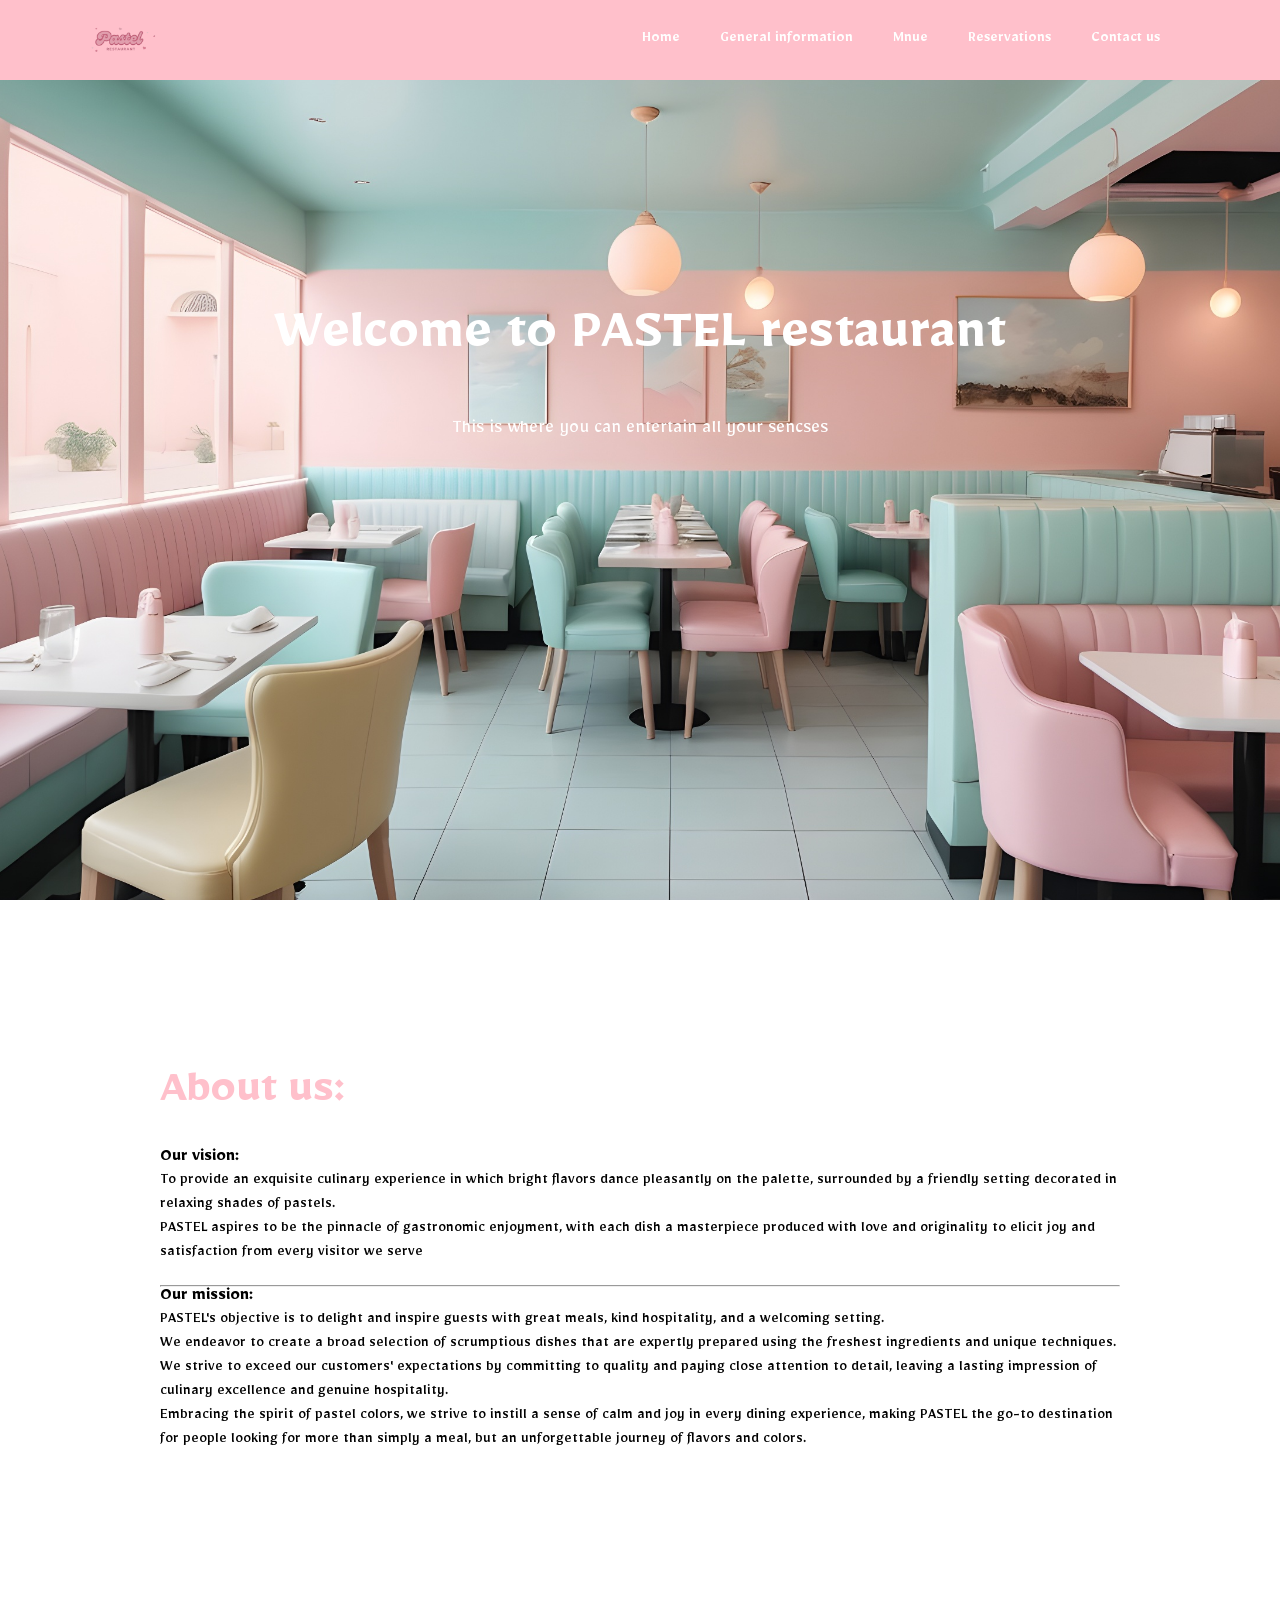
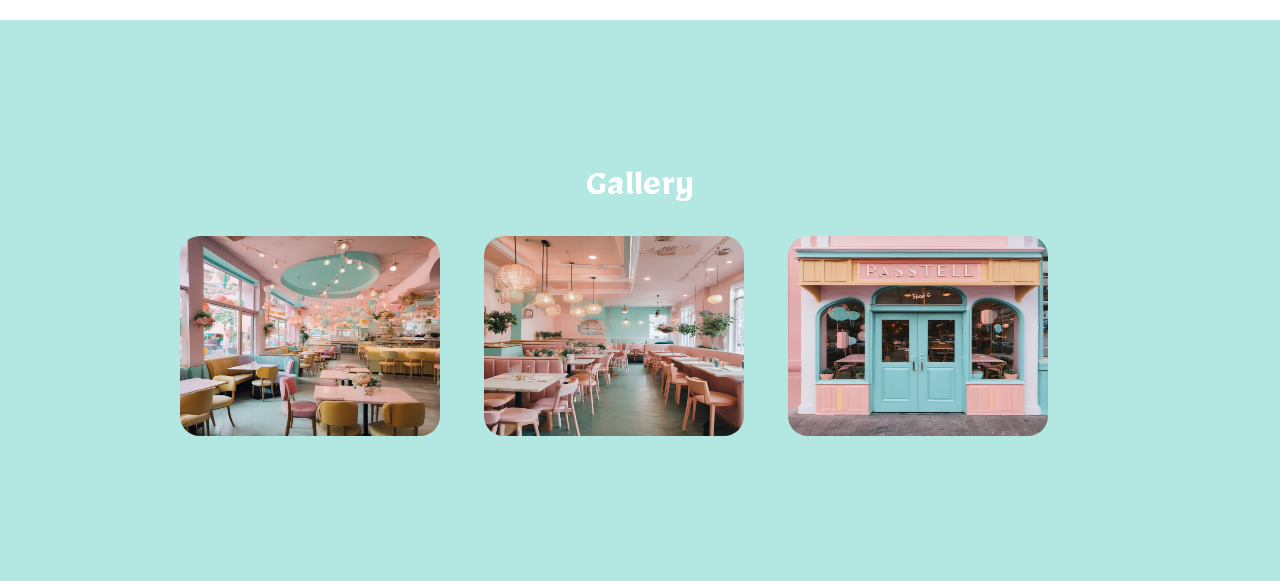
<file: index.html>
<!-- Home page -->
<!DOCTYPE html>
<html lang="en">
<head>
    <title>Pastel|Home page</title>
    <!--styling with css-->
    
       

     <link rel="stylesheet" href="styles.css">
     
   
</head>

<body>
    <header>
        <div id="nvBar"><!--this is the navigation bar that include the links for the interior pages + the logo-->
            <img src="./images/logo.png">
            <nav>
                <ul>
                    <li><a href="./index.html.html">Home</a></li>
                    <li><a href="./GeneralInfo.html">General information</a></li>
                    <li><a href="./Menu.html">Mnue</a></li>
                    <li><a href="./Reservation.html">Reservations</a></li>
                    <li><a href="./cuntactUs.html">Contact us</a></li>
                </ul>
            </nav>
        </div>
        <div class="content">
            <h1>Welcome to<span class="primary-text"> PASTEL</span> restaurant</h1>
            <p>This is where you can entertain all your sencses</p>
        </div>
        </div>
    </header>

    <main>
        <!--the Vision and Mission psrt:-->
        <section id="VisionMission">
            <div class="container">
                <div class="title">
                    <h2>About us:</h2>
                </div>
                <div class="vision">
                    <h3>Our vision:</h3>
                    <p>To provide an exquisite culinary experience in which bright flavors dance pleasantly on the
                        palette, surrounded by a friendly setting decorated in relaxing shades of pastels.<br /> PASTEL
                        aspires to be the pinnacle of gastronomic enjoyment, with each dish a masterpiece produced with
                        love and originality to elicit joy and satisfaction from every visitor we serve</p>
                </div><br/><hr>
                <div class="mission">
                    <h3>Our mission:</h3>
                    <p>PASTEL's objective is to delight and inspire guests with great meals, kind hospitality, and a
                        welcoming setting.<br /> We endeavor to create a broad selection of scrumptious dishes that are
                        expertly prepared using the freshest ingredients and unique techniques. We strive to exceed our
                        customers' expectations by committing to quality and paying close attention to detail, leaving a
                        lasting impression of culinary excellence and genuine hospitality.<br /> Embracing the spirit of
                        pastel colors, we strive to instill a sense of calm and joy in every dining experience, making
                        PASTEL the go-to destination for people looking for more than simply a meal, but an
                        unforgettable journey of flavors and colors.</p>
                </div>
            </div>

        </section>
        <!--gaallery section-->
        <section id="gallery">
            <div class="container">
                <h2>Gallery</h2>
                <div class="imiges">
                    <img src="./images/Pastel1.PNG.png" alt="1">
                    <img src="./images/Pastel2.PNG.png" alt="2">
                    <img src="./images/Pastel3.jpg.png" alt="3">
                </div>
            </div>
        </section>
    </main>
</body>
</html>
    <!--the end of the home page-->
</file>
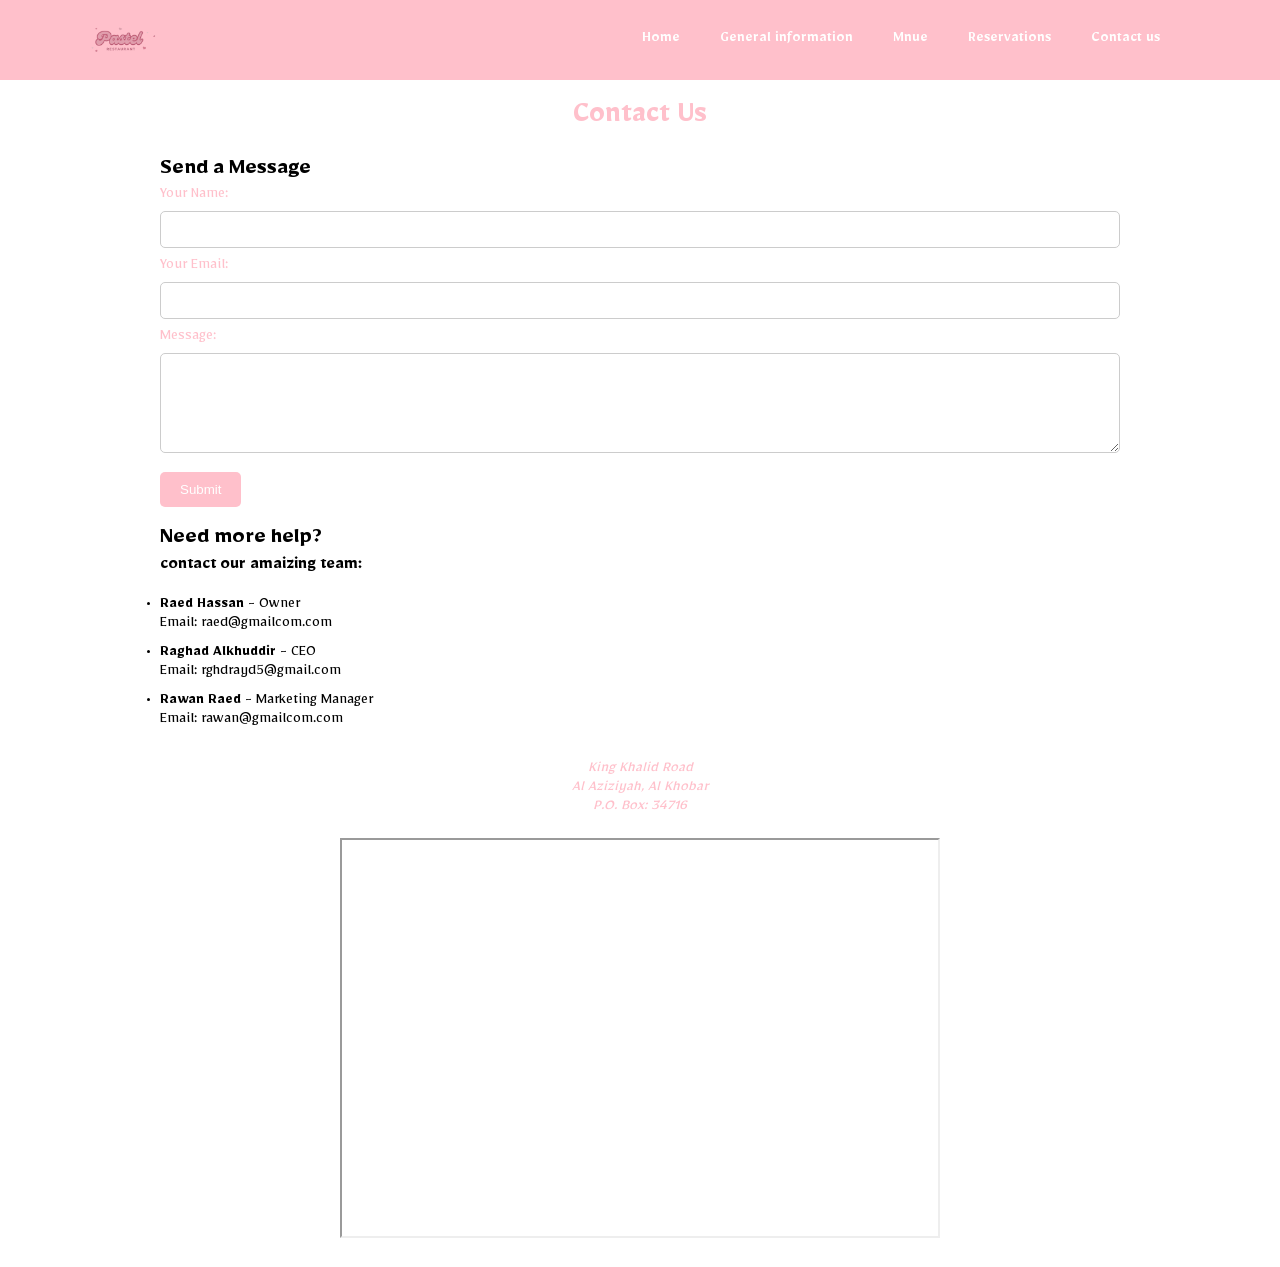
<file: cuntactUs.html>
<!--Contact ua page-->
<!DOCTYPE html>
<html lang="en">
  <head>
    <meta charset="UTF-8" />
    <meta name="viewport" content="width=device-width, initial-scale=1.0" />
    <title>Contact Us</title>
    <link rel="stylesheet" href="styles.css">
     
  </head>
  <body>
    <div id="nvBar"><!--this is the navigation bar that include the links for the interior pages + the logo-->
      <img src="./images/logo.png">
      <nav>
          <ul>
              <li><a href="./index.html.html">Home</a></li>
              <li><a href="./GeneralInfo.html">General information</a></li>
              <li><a href="./Menu.html">Mnue</a></li>
              <li><a href="./Reservation.html">Reservations</a></li>
              <li><a href="./cuntactUs.html">Contact us</a></li>
          </ul>
      </nav>
  </div>
    <div class="container">
      <h1>Contact Us</h1>
      <!-- Send a message form -->
      <h2>Send a Message</h2>
      <form action="http://norton.open.ac.uk/reflect.php" method="post">
        <label for="name">Your Name:</label>
        <input type="text" id="name" name="name" required />

        <label for="email">Your Email:</label>
        <input type="email" id="email" name="email" required />

        <label for="message">Message:</label>
        <textarea id="message" name="message" required></textarea><br/>

        <input type="submit" value="Submit" />
      </form>

      <!-- List of key persons -->
      <h2>Need more help?</h2>
      <h3>contact our amaizing team:</h3>
      <br />
      <ul>
        <li class="key-person">
          <strong>Raed Hassan</strong> - Owner<br />
          Email: raed@gmailcom.com
        </li>
        <li class="key-person">
          <strong>Raghad Alkhuddir</strong> - CEO<br />
          Email: rghdrayd5@gmail.com
        </li>
        
        <li class="key-person">
          <strong>Rawan Raed</strong> - Marketing Manager<br />
          Email: rawan@gmailcom.com
        </li>
      </ul>
    </div>

    <!-- Address and P.O Box -->
    <address>
      King Khalid Road<br />
      Al Aziziyah, Al Khobar <br />
      P.O. Box: 34716
    </address>

    <!-- Map -->
    <div id="map">
      <iframe
        src="https://www.google.com/maps/embed?pb=!1m18!1m12!1m3!1d14321.69109315939!2d50.19316823022462!3d26.1829221!2m3!1f0!2f0!3f0!3m2!1i1024!2i768!4f13.1!3m3!1m2!1s0x3e49c5eec586bdcb%3A0x15d2ca488b3a15bb!2sAl-Seef%20Restaurant%20%26%20Cafe!5e0!3m2!1sar!2ssa!4v1710956367869!5m2!1sar!2ssa"
        width="600"
        height="400"
        ></iframe>
    </div>
  </body>
</html>
<!--End of contact us page-->
</file>
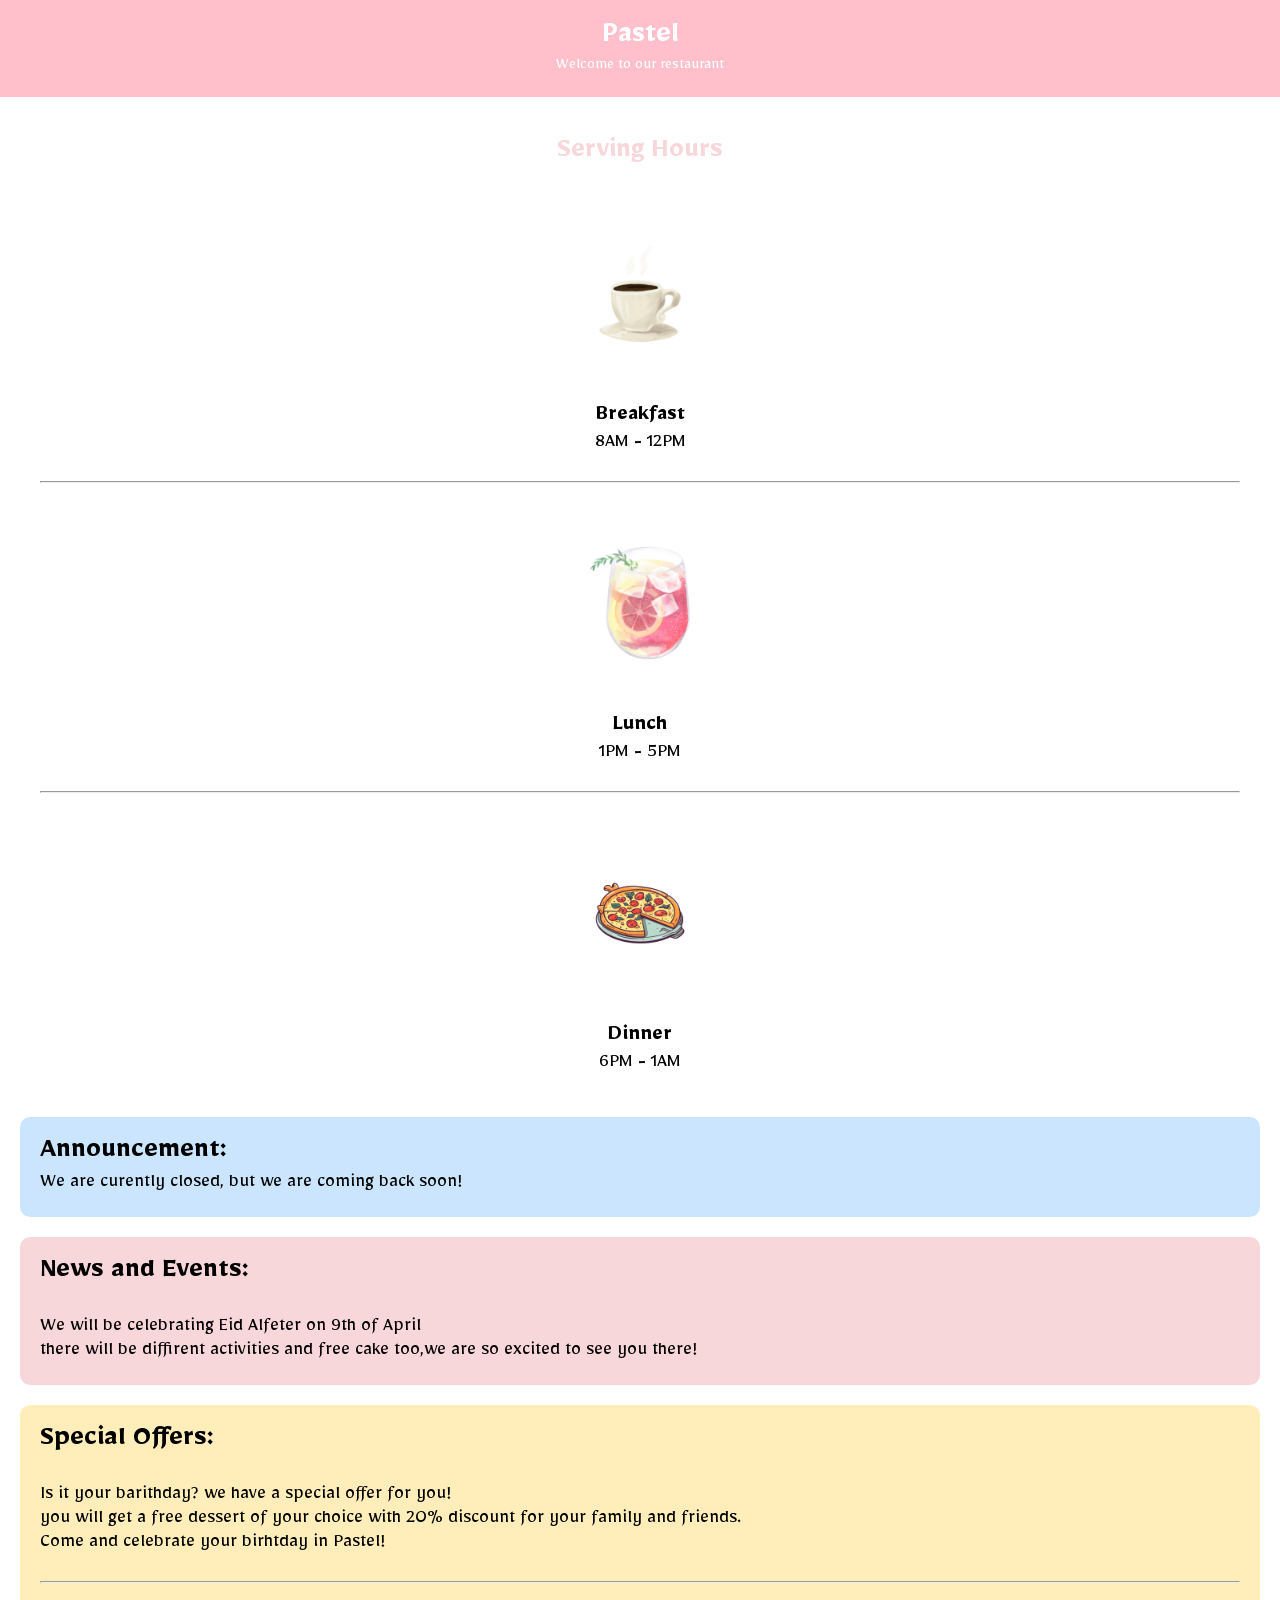
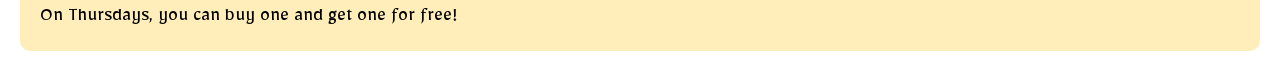
<file: GeneralInfo.html>
<!--General Inforamtion page-->
<!DOCTYPE html>
<html lang="en">
  <head>
    <meta charset="UTF-8" />
    <meta name="viewport" content="width=device-width, initial-scale=1.0" />
    <title>Pastel|General Information</title>
    <style>
      @import url("https://fonts.googleapis.com/css2?family=Mirza:wght@400;500;600;700&display=swap");

      * {
        padding: 0;
        margin: 0;
        box-sizing: border-box;
      }

      
      body {
        font-family: "Mirza", serif;
        font-weight: 400;
        font-style: normal;
      }

      /* Header styling:*/
      header {
        background-color:pink;
        color: white;
        text-align: center;
        padding: 20px;
      }

      /* Sections styling: */
      section {
        padding: 20px;
        margin: 20px;
        border-radius: 10px;
        background-color: #f8f9fa;
        font-size :20px;
      }

      /* Work Hours section: */
      #workHours {
        background-color: #ffffff;
        text-align: center;
      }

      #workHours h2 {
        color: #f8d7da;
        text-align: center;
      }

      .daytime-item {
        text-align: center;
        margin-top: 20px;
      }

      .daytime-item img {
        width: 200px;
        height: auto;
      }

      /* Announcement section: */
      #announcement {
        background-color: #cce5ff;/*blue*/
        color: black;
        text-align: left;
      }

      /* News and Events section */
      #newsEvents {
        background-color: #f8d7da;/*pink*/
      }

      /* Special Offers section: */
      #specialOffers {
        background-color: #ffeeba;/*yellow*/
      }
    </style>
  </head>

  <body>
    <!-- Header:restuarant name-->
    <header>
      <h1>Pastel</h1>
      <p>Welcome to our restaurant</p>
    </header>

    <!-- Work Hours Section -->
    <section id="workHours">
      <h2>Serving Hours</h2>
      <div class="daytime-item">
        <img src="./images/28.png" alt="Breakfast" />
        <h3>Breakfast</h3><!--breakfast time-->
        <p>8AM - 12PM</p>
        <br />
        <hr />
      </div>
      <div class="daytime-item">
        <img src="./images/14.png" alt="Lunch" />
        <h3>Lunch</h3><!--lunch time-->
        <p>1PM - 5PM</p>
        <br />
        <hr />
      </div>
      <div class="daytime-item">
        <img src="images/22.png" alt="Dinner" />
        <h3>Dinner</h3><!--dinner time-->
        <p>6PM - 1AM</p>
      </div>
    </section>

    <!-- Announcement Section -->
    <section id="announcement">
      <h2>Announcement:</h2>
      <p>We are curently closed, but we are coming back soon!</p>
    </section>

    <!-- News and Events Section -->
    <section id="newsEvents">
      <h2>News and Events:</h2>
      <br />
      <p>
        We will be celebrating Eid Alfeter on 9th of April<br />there will be
        diffirent activities and free cake too,we are so excited to see you
        there!
      </p>
    </section>

    <!-- Special Offers Section -->
    <section id="specialOffers">
      <h2>Special Offers:</h2>
      <br />
      <p><!--first offer:-->
        Is it your barithday? we have a special offer for you!<br />
        you will get a free dessert of your choice with 20% discount for your
        family and friends.<br />Come and celebrate your birhtday in Pastel!
      </p>
      <br />
      <hr /><br/>
      <p><!--second offer:-->
        On Thursdays, you can buy one and get one for free!</p>
    </section>
  </body>
</html>
<!-- End of General Inforamtion page-->
</file>
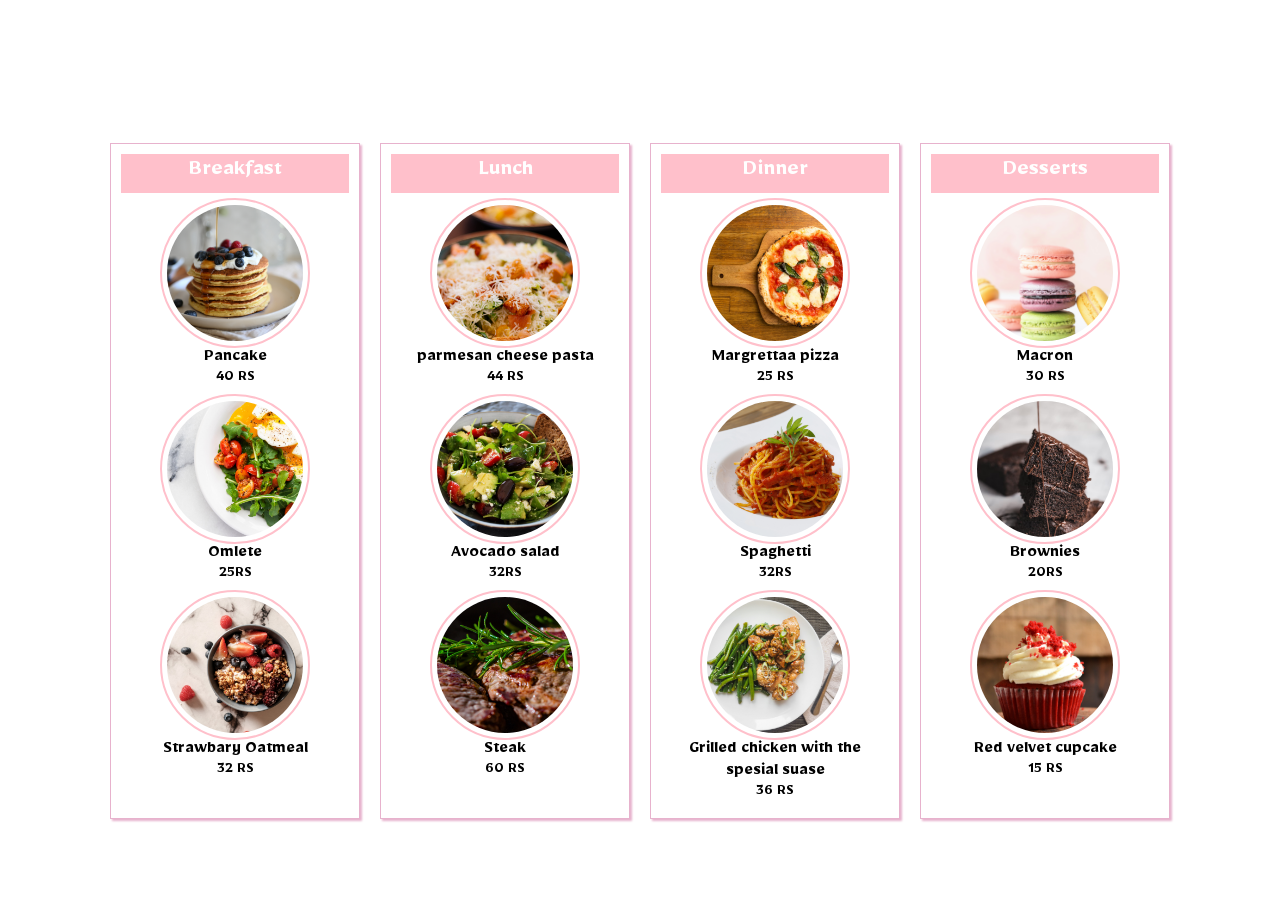
<file: Menu.html>
<!--Menue page-->
<!DOCTYPE html>
<html lang="en">
  <head>
    <meta charset="UTF-8" />
    <meta name="viewport" content="width=device-width, initial-scale=1.0" />
    <title>Pastel|Menu</title>
    <link rel="stylesheet" href="styles.css">
  </head>
  <div id="menu">
    <h1>Menu</h1>
    <div id="menuRow">
      <div id="menuClo">
        <h2>Breakfast</h2><!--breakfast menu-->
        <div class="box">
          <div id="images">
            <img src="./images/1.png" alt="pancake" /><!--item photo-->
          </div>
          <div>
            <h3>Pancake</h3><!--item name-->
            <h4>40 RS</h4><!--item price-->
          </div>
        </div>
        <div class="box">
          <div id="images">
            <img src="./images/2.png" alt="Omlete" /><!--item photo-->
          </div>
          <div>
            <h3>Omlete</h3><!--item name-->
            <h4>25RS</h4><!--item price-->
          </div>
        </div>

        <div class="box">
          <div id="images">
            <img src="./images/3.png" alt="Oatmeal" /><!--item photo-->
          </div>
          <div>
            <h3>Strawbary Oatmeal</h3><!--item name-->
            <h4>32 RS</h4><!--item price-->
          </div>
        </div>
      </div>
      <div id="menuClo">
        <h2>Lunch</h2><!--lunch menu-->
        <div class="box">
          <div id="images">
            <img src="./images/5.png" alt="parmesan cheese pasta" /><!--item photo-->
          </div>
          <div>
            <h3>parmesan cheese pasta</h3><!--item name-->
            <h4>44 RS</h4><!--item price-->
          </div>
        </div>
        <div class="box">
          <div id="images">
            <img src="./images/4.png" alt="Avocado salad" /><!--item photo-->
          </div>
          <div>
            <h3>Avocado salad</h3><!--item name-->
            <h4>32RS</h4><!--item price-->
          </div>
        </div>

        <div class="box">
          <div id="images">
            <img src="./images/6.png" alt="Steak" /><!--item photo-->
          </div>
          <div>
            <h3>Steak</h3><!--item name-->
            <h4>60 RS</h4><!--item price-->
          </div>
        </div>
      </div>
      <div id="menuClo">
        <h2>Dinner</h2><!--dinner menu-->
        <div class="box">
          <div id="images">
            <img src="./images/8.png" alt="Margrettaa pizza" /><!--item photo-->
          </div>
          <div>
            <h3>Margrettaa pizza</h3><!--item name-->
            <h4>25 RS</h4><!--item price-->
          </div>
        </div>
        <div class="box">
          <div id="images">
            <img src="./images/9.png" alt="Spaghetti" /><!--item photo-->
          </div>
          <div>
            <h3>Spaghetti</h3><!--item name-->
            <h4>32RS</h4><!--item price-->
          </div>
        </div>

        <div class="box">
          <div id="images">
            <img src="./images/7.png"alt="Grilled chicken with the spesial suase"/><!--item photo-->
          </div>
          <div>
            <h3>Grilled chicken with the spesial suase</h3><!--item name-->
            <h4>36 RS</h4><!--item price-->
          </div>
        </div>
      </div>
      <div id="menuClo">
        <h2>Desserts</h2><!--desserts menu-->
        <div class="box">
          <div id="images">
            <img src="./images/Macron.jpg" alt="Macron" /><!--item photo-->
          </div>
          <div>
            <h3>Macron</h3><!--item name-->
            <h4>30 RS</h4><!--item price-->
          </div>
        </div>
        <div class="box">
          <div id="images">
            <img src="./images/Brownies.png" alt="Brownies" /><!--item photo-->
          </div>
          <div>
            <h3>Brownies</h3><!--item name-->
            <h4>20RS</h4><!--item price-->
          </div>
        </div>

        <div class="box">
          <div id="images">
            <img src="./images/Redvelvet cupcake.jpg"alt="Red velvet cupcake" /><!--item photo-->
          </div>
          <div>
            <h3>Red velvet cupcake</h3><!--item name-->
            <h4>15 RS</h4><!--item price-->
          </div>
        </div>
      </div>
    </div>
  </div>
</html>
<!--End of menu page-->
</file>
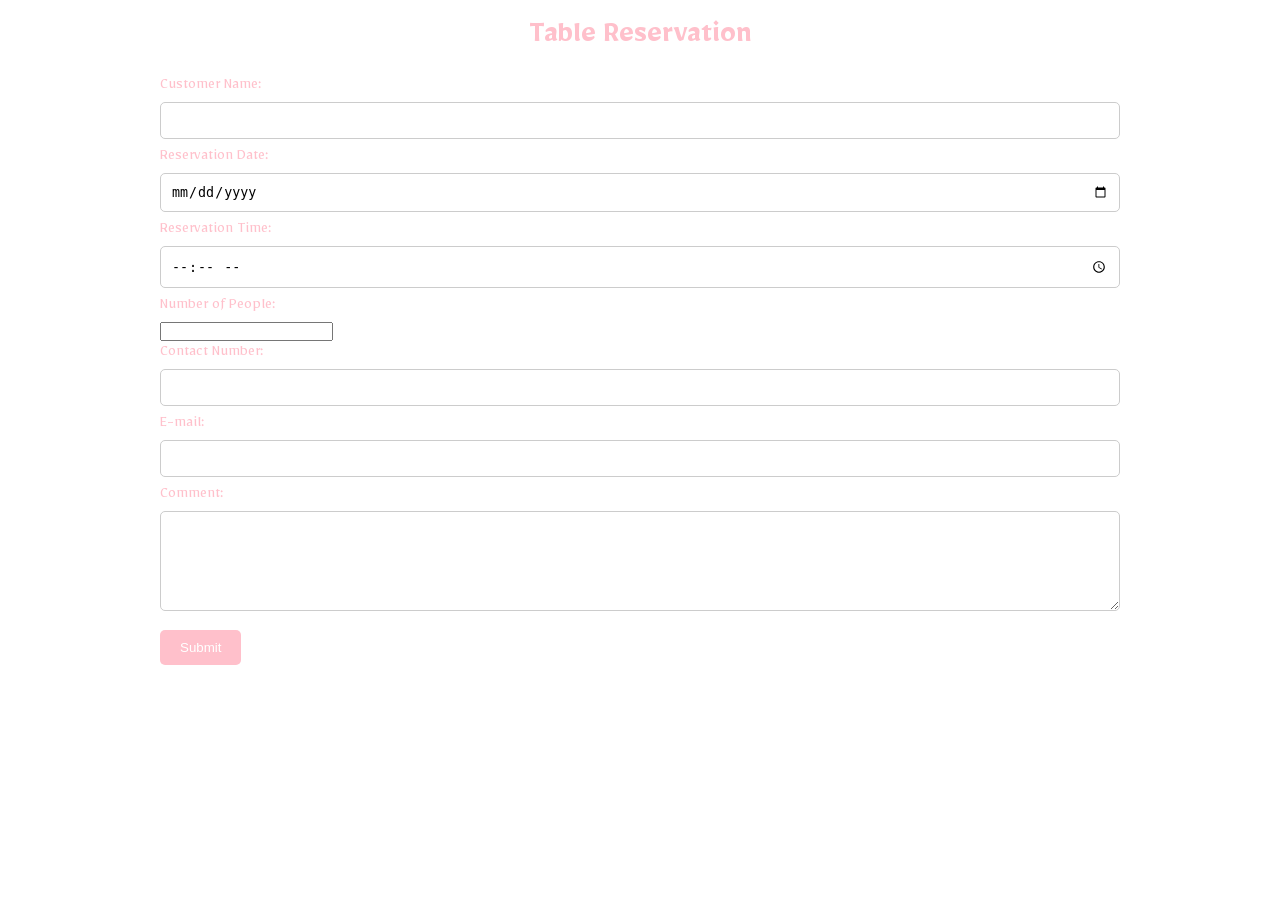
<file: Reservation.html>
<!--Reservations page-->
<!DOCTYPE html>
<html lang="en">
<head>
    <meta charset="UTF-8">
    <meta name="viewport" content="width=device-width, initial-scale=1.0">
    <title>Table Reservation</title>
    <link rel="stylesheet" href="styles.css">
</head>

<body>

    <div class="container">
        <h1>Table Reservation</h1>
        <form action="path/to/sendReservation.php" method="post">


            <label for="customerName">Customer Name:</label>
            <input type="text" id="customerName" name="customerName" required>

            <label for="reservationDate">Reservation Date:</label>
            <input type="date" id="reservationDate" name="reservationDate" required>

            <label for="reservationTime">Reservation Time:</label>
            <input type="time" id="reservationTime" name="reservationTime" required>

            <label for="numberOfPeople">Number of People:</label>
            <input type="number" id="numberOfPeople" name="numberOfPeople" required>

            <label for="contactNumber">Contact Number:</label>
            <input type="tel" id="contactNumber" name="contactNumber" required>
            

            <label for="email">E-mail:</label>
            <input type="email" id="email" name="email" required>

            <label for="comment">Comment:</label>
            <textarea id="comment" name="comment"></textarea>

            <input type="submit" value="Submit">
        </form>
    </div>

</body>

</html>
<!--end of reservation page-->
</file>
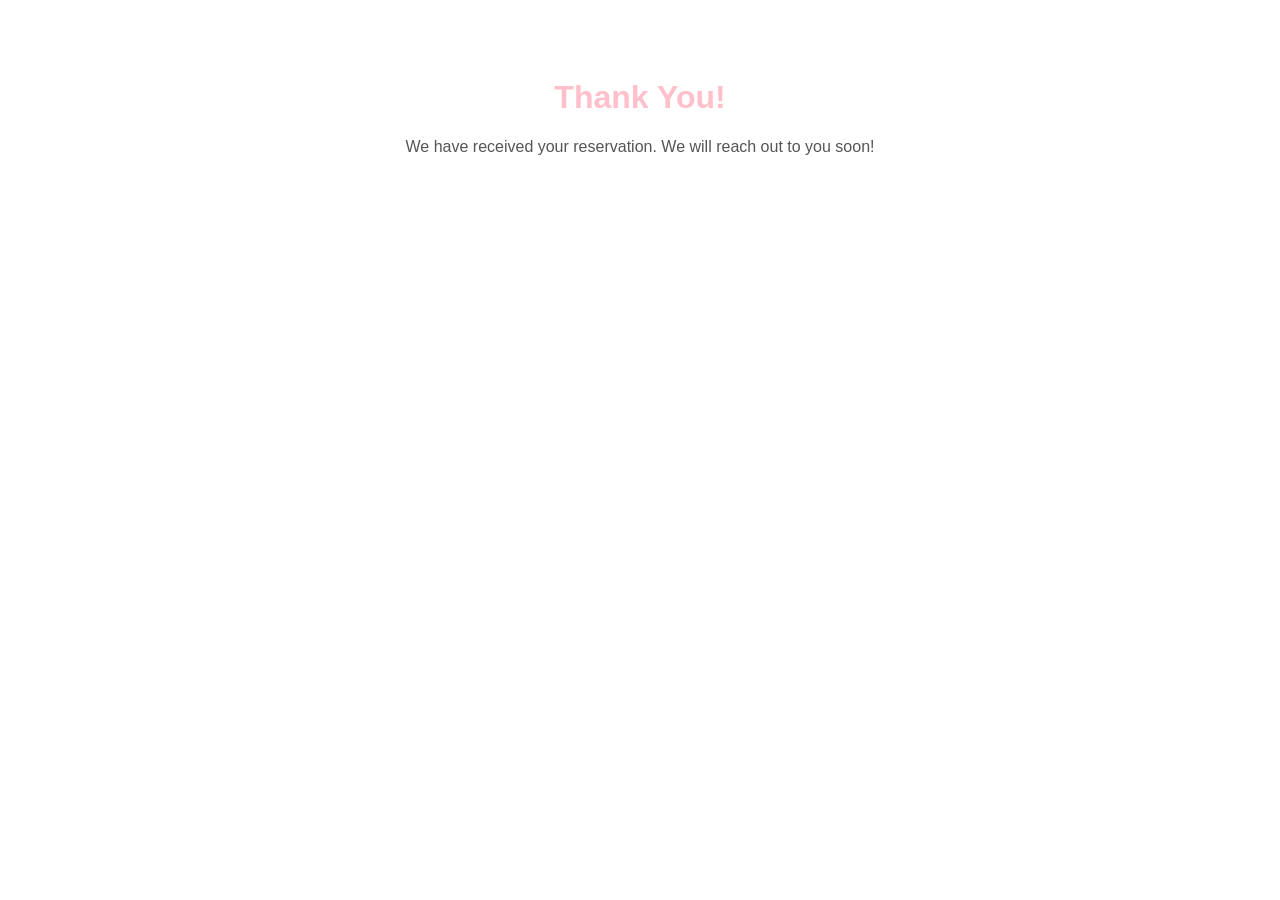
<file: Thankss.html>
<!DOCTYPE html>
<html lang="en">
<head>
    <meta charset="UTF-8">
    <meta name="viewport" content="width=device-width, initial-scale=1.0">
    <title>Thank You</title>
    <style>
        body {
            font-family: Arial, sans-serif;
            text-align: center;
            padding: 50px;
        }
        h1 {
            color: pink;
        }
        p {
            color: #555;
        }
    </style>
</head>
<body>
    <h1>Thank You!</h1>
    <p>We have received your reservation. We will reach out to you soon!</p>
</body>
</html>
</file>
<file: styles.css>
/* Import Google Font */
@import url('https://fonts.googleapis.com/css2?family=Mirza:wght@400;500;600;700&display=swap');

/* Global Styles */
* {
    padding: 0;
    margin: 0;
    box-sizing: border-box;
}

body {
    font-family: "Mirza", serif;
    font-weight: 400;
    font-style: normal;
}

/* General Container Styling */
.container {
    max-width: 1000px;
    margin: auto;
    padding: 20px;
}

/* Navigation Bar */
#nvBar {
    display: flex;
    justify-content: space-between;
    align-items: center;
    background-color: pink;
}

#nvBar img {
    width: 80px;
    margin-left: 80px;
}

#nvBar ul {
    list-style: none;
    display: flex;
    margin-right: 100px;
}

#nvBar ul li a {
    text-decoration: none;
    padding: 15px 20px;
    color: white;
    font-weight: 600;
}

#nvBar ul li a:hover {
    border-bottom: 2px solid white;
}

/* Home Page */
header {
    height: 100vh;
    background: url('./images/photo4.jpg') center center/cover no-repeat;
    position: relative;
}

.content {
    display: flex;
    flex-direction: column;
    justify-content: center;
    align-items: center;
    height: 70vh;
}

.content h1 {
    font-size: 60px;
    color: white;
}

.content p {
    margin: 20px 0 40px;
    color: white;
    font-size: 20px;
}

/* Section: Vision and Mission */
#VisionMission {
    height: 80vh;
    display: flex;
    justify-content: center;
    align-items: center;
    background-color: white;
}

#VisionMission h2 {
    font-size: 50px;
    color: pink;
    margin-bottom: 20px;
}

#VisionMission p {
    font-weight: 500;
    line-height: 1.5;
}

/* Section: Gallery */
#gallery {
    background-color: rgb(178, 231, 226);
    padding: 8rem 0 6rem;
}

#gallery h2 {
    color: white;
    font-size: 40px;
    text-align: center;
}

#gallery .imiges img {
    width: 260px;
    height: 200px;
    border-radius: 20px;
    margin: 20px;
}

/* Menu Page */
#menu {
    padding: 25px 0;
}

#menu h1 {
    padding: 25px 0;
    text-align: center;
    font-size: 2rem;
    color: white;
}

#menuRow {
    display: flex;
    padding: 0 100px;
}

#menuClo {
    box-shadow: 2px 2px 2px rgb(231, 178, 205);
    border: 1px solid rgb(231, 178, 205);
    background-color: white;
    margin: 10px;
    padding: 10px;
    flex: 1;
}

#menuClo h2 {
    background-color: pink;
    color: white;
    text-align: center;
    padding: 5px;
}

#images {
    width: 150px;
    height: 150px;
    border-radius: 50%;
    padding: 5px;
    border: 2px solid pink;
}

#images img {
    width: 100%;
    height: 100%;
    border-radius: 50%;
    object-fit: cover;
}

.box {
    display: flex;
    flex-direction: column;
    align-items: center;
    text-align: center;
    margin: 5px;
}

/* Reservations Page */
h1 {
    text-align: center;
    margin-bottom: 20px;
    color: pink;
}

form {
    margin-bottom: 20px;
}

label {
    display: block;
    margin-bottom: 5px;
    color: pink;
}

input[type="text"], 
input[type="date"], 
input[type="time"], 
input[type="tel"], 
input[type="email"], 
textarea {
    width: 100%;
    padding: 10px;
    margin-bottom: 10px;
    border: 1px solid #ccc;
    border-radius: 5px;
    box-sizing: border-box;
}

textarea {
    height: 100px;
}

input[type="submit"] {
    background-color: pink;
    color: #fff;
    border: none;
    padding: 10px 20px;
    cursor: pointer;
    border-radius: 5px;
}

input[type="submit"]:hover {
    background-color: palevioletred;
}

/* Contact Us Page */
address {
    text-align: center;
    margin-bottom: 20px;
    color: pink;
}

#map {
    margin: 20px auto;
    width: 50%;
    max-width: 600px;
}

.key-person {
    margin-bottom: 10px;
}
</file>
